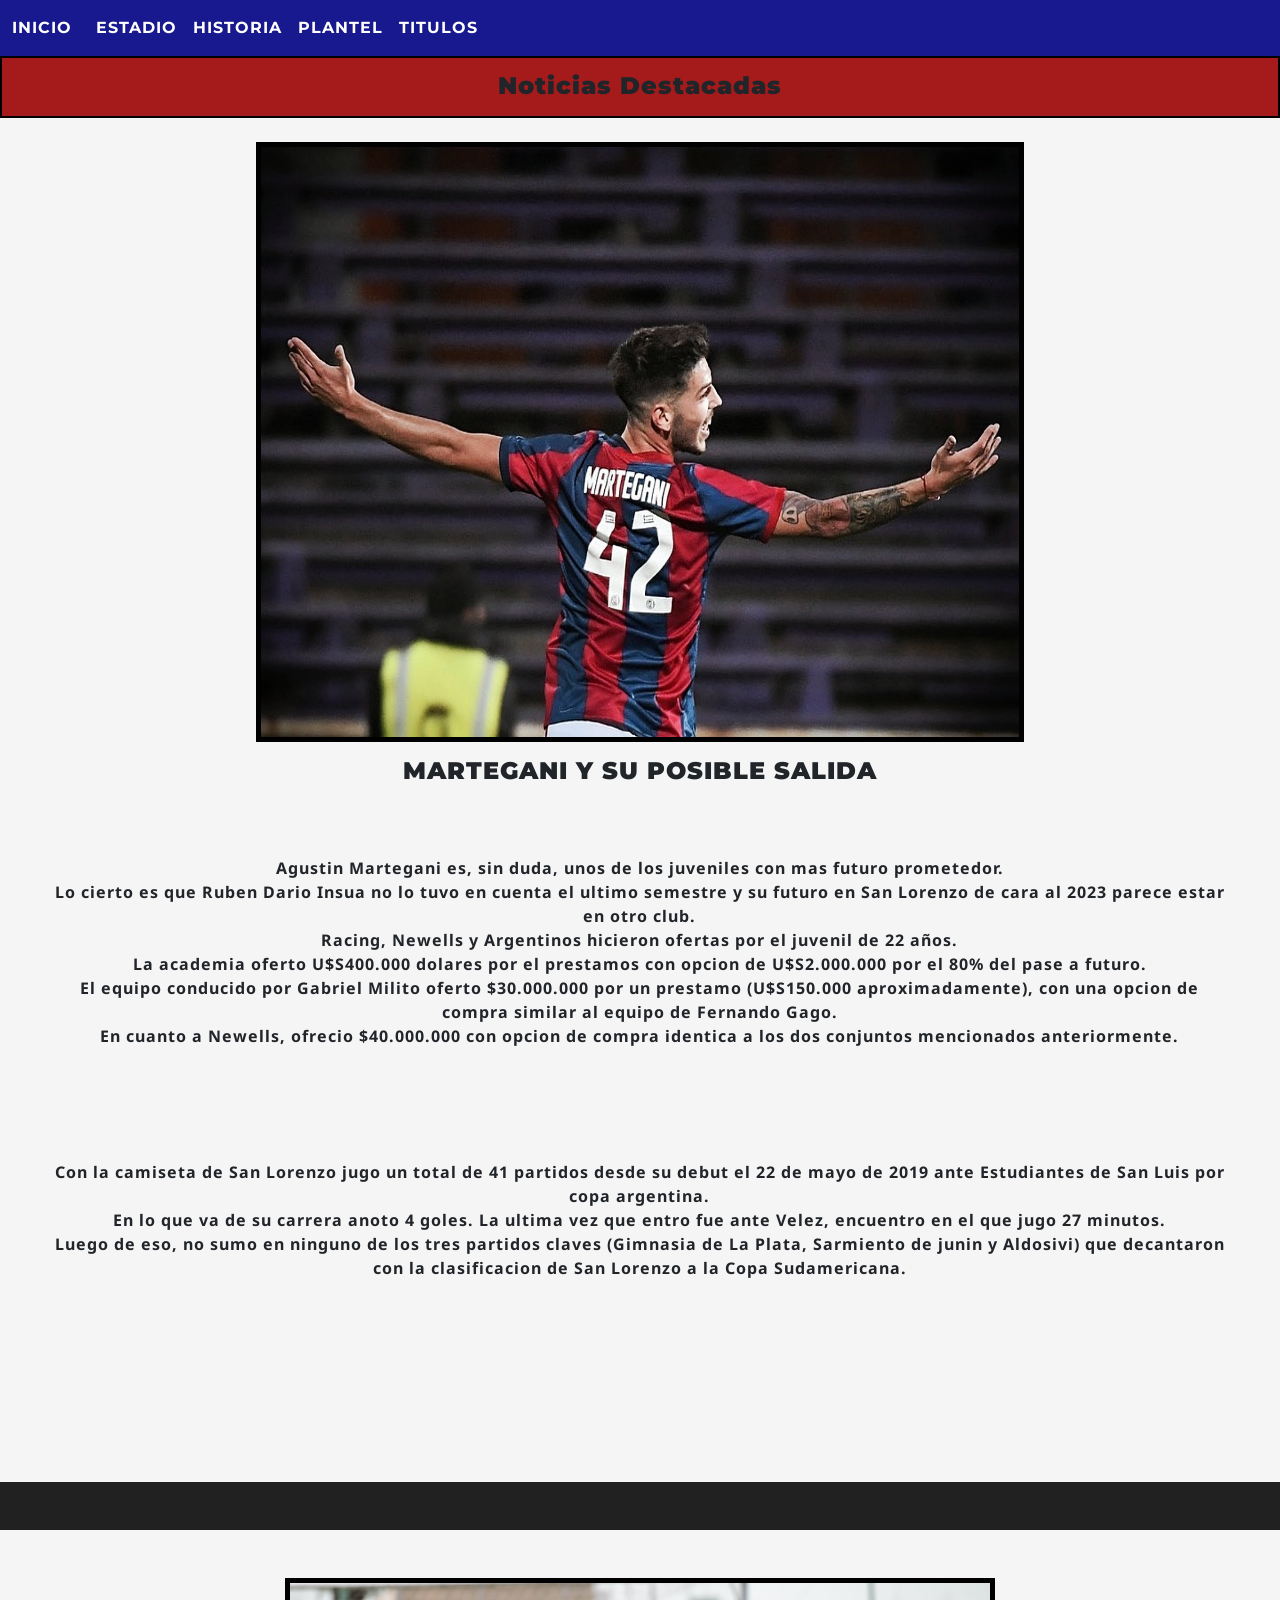
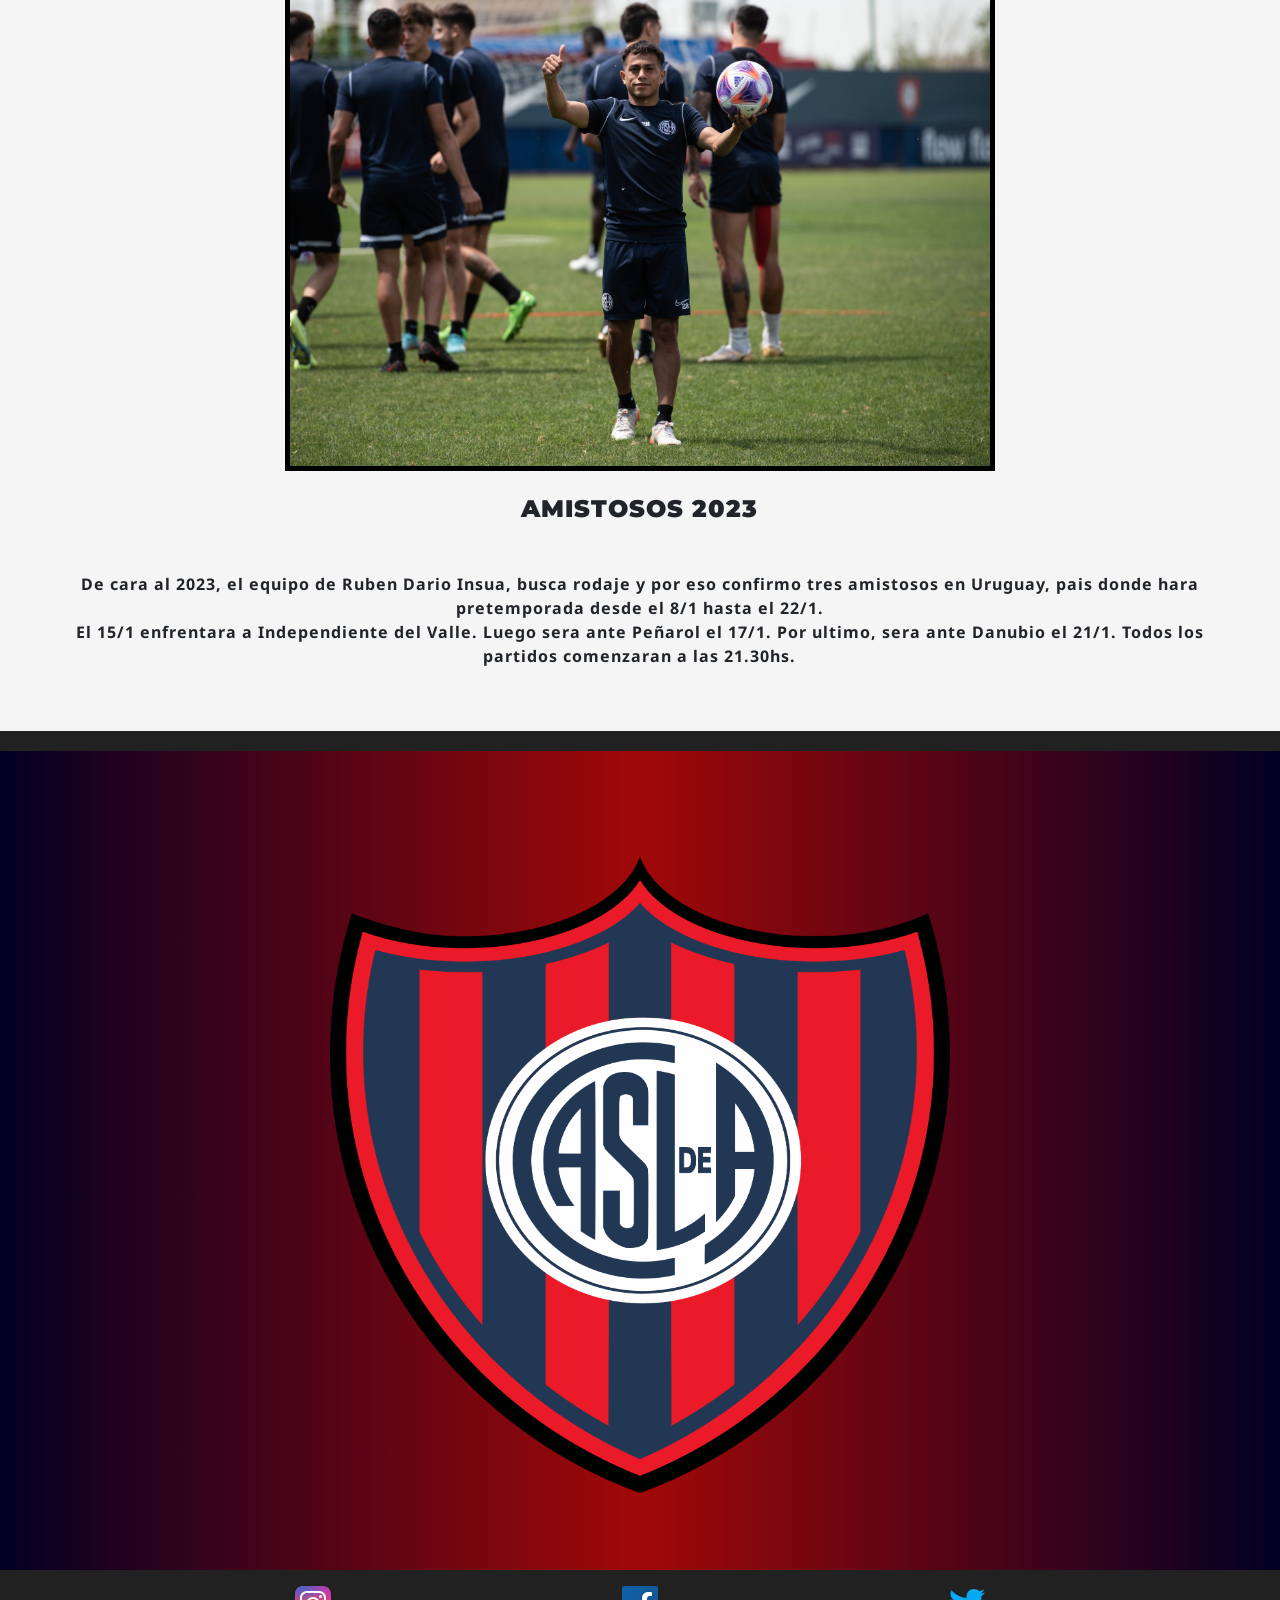
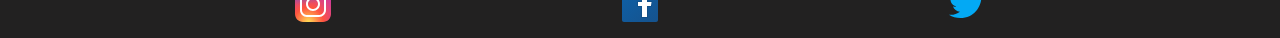
<file: index.html>
<!DOCTYPE html>
<html lang="en">
<head>
    <meta charset="UTF-8">
    <meta http-equiv="X-UA-Compatible" content="IE=edge">
    <meta name="viewport" content="width=device-width, initial-scale=1.0">
    <meta name="keywords" content="san lorenzo, futbol, martegani, barrios, lpf, pretemporada">
    <meta name="description" content="Noticias sobre San lorenzo, que pasara con Martegani y su posible salida, el equipo vuelve a la pretemporada">
    <link href="https://cdn.jsdelivr.net/npm/bootstrap@5.0.2/dist/css/bootstrap.min.css" rel="stylesheet" integrity="sha384-EVSTQN3/azprG1Anm3QDgpJLIm9Nao0Yz1ztcQTwFspd3yD65VohhpuuCOmLASjC" crossorigin="anonymous">
    <link rel="stylesheet" href="./css/estilos.css">
    <link rel="shortcut icon" href="./img/pelota.ico" type="image/x-icon">
    <title>Inicio</title>
</head>
<body>
    <div class="grilla-general">
    <header>
        <nav class="navbar navbar-expand-lg navbar-dark color-nav">
            <div class="container-fluid">
                <a class="navbar-brand text-white" href="index.html">INICIO</a>
                <button class="navbar-toggler" type="button" data-bs-toggle="collapse" data-bs-target="#navbarNav"
                    aria-controls="navbarNav" aria-expanded="false" aria-label="Toggle navigation">
                    <span class="navbar-toggler-icon"></span>
                </button>
                <div class="collapse navbar-collapse" id="navbarNav">
                    <ul class="navbar-nav">
                        <li class="nav-item">
                            <a class="nav-link text-white" aria-current="page" href="./section/estadio.html">ESTADIO</a>
                        </li>
                        <li class="nav-item">
                            <a class="nav-link text-white" href="./section/historia.html">HISTORIA</a>
                        </li>
                        <li class="nav-item">
                            <a class="nav-link text-white" href="./section/plantel.html">PLANTEL</a>
                        </li>
                        <li class="nav-item">
                            <a class="nav-link text-white" href="./section/titulos.html" tabindex="-1" aria-disabled="true">TITULOS</a>
                        </li>
                    </ul>
                </div>
            </div>
        </nav>
    </header>

        <main class="noticias">
            <h1>Noticias Destacadas</h1>
            <img src="./img/martegani.jpeg" alt="foto de martegani de espalda">
            <h2>Martegani y su posible salida</h2>
            <p>Agustin Martegani es, sin duda, unos de los juveniles con mas futuro prometedor. <br> Lo cierto es que Ruben Dario Insua no lo tuvo en cuenta el ultimo semestre y su futuro en San Lorenzo de cara al 2023 parece estar en otro club. <br> Racing, Newells y Argentinos hicieron ofertas por el juvenil de 22 años. <br> La academia oferto U$S400.000 dolares por el prestamos con opcion de U$S2.000.000 por el 80% del pase a futuro. <br> El equipo conducido por Gabriel Milito oferto $30.000.000 por un prestamo (U$S150.000 aproximadamente), con una opcion de compra similar al equipo de Fernando Gago. <br> En cuanto a Newells, ofrecio $40.000.000 con opcion de compra identica a los dos conjuntos mencionados anteriormente.</p>
            <p>Con la camiseta de San Lorenzo jugo un total de 41 partidos desde su debut el 22 de mayo de 2019 ante Estudiantes de San Luis por copa argentina. <br> En lo que va de su carrera anoto 4 goles. La ultima vez que entro fue ante Velez, encuentro en el que jugo 27 minutos. <br> Luego de eso, no sumo en ninguno de los tres partidos claves (Gimnasia de La Plata, Sarmiento de junin y Aldosivi) que decantaron con la clasificacion de San Lorenzo a la Copa Sudamericana.</p>
        </main>

        <section class="amistosos">
            <img src="./img/entrenamiento.jpg" alt="jugador de san lorenzo con la pelota en la mano">
            <h3>Amistosos 2023</h3>
            <p>
                De cara al 2023, el equipo de Ruben Dario Insua, busca rodaje y por eso confirmo tres amistosos en Uruguay, pais donde hara pretemporada desde el 8/1 hasta el 22/1. <br>
                El 15/1 enfrentara a Independiente del Valle. Luego sera ante Peñarol el 17/1. Por ultimo, sera ante Danubio el 21/1. Todos los partidos comenzaran a las 21.30hs.
            </p>
        </section>

        <div class="escudo">
            <img src="./img/escudo.png" alt="escudo de san lorenzo">
        </div>

        <footer class="redes">
            <a href="https://www.instagram.com/" target="_blank"><img src="./img/instagram-logo.svg" alt="icono de instagram camara fotografica"></a>          
            <a href="https://www.facebook.com/" target="_blank"><img src="./img/facebook-logo.svg" alt="icono de facebook una f fondo color azul"></a>
            <a href="https://twitter.com/home?lang=es" target="_blank"><img src="./img/twitter-logo.svg" alt="icono de twitter"></a>
        </footer>
    </div>

<script src="https://cdn.jsdelivr.net/npm/bootstrap@5.0.2/dist/js/bootstrap.bundle.min.js" integrity="sha384-MrcW6ZMFYlzcLA8Nl+NtUVF0sA7MsXsP1UyJoMp4YLEuNSfAP+JcXn/tWtIaxVXM" crossorigin="anonymous"></script>

</body>
</html>
</file>
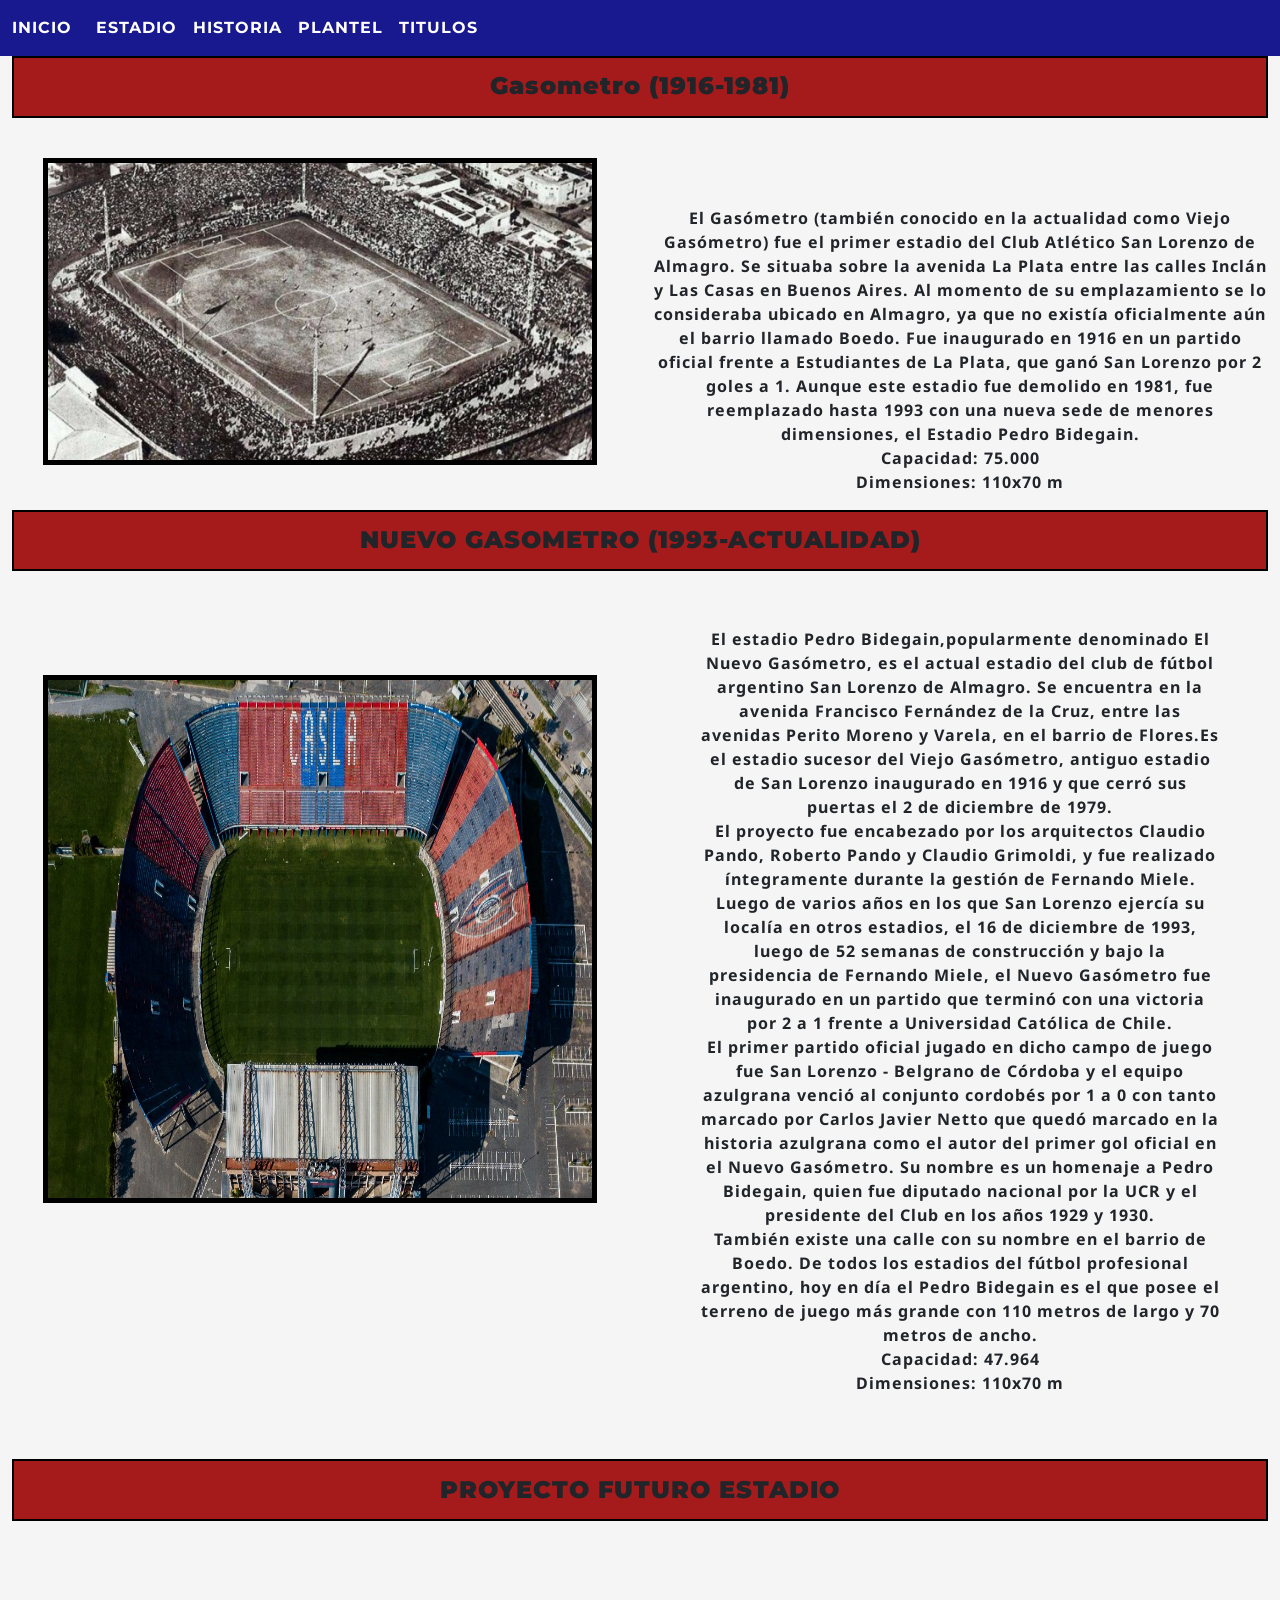
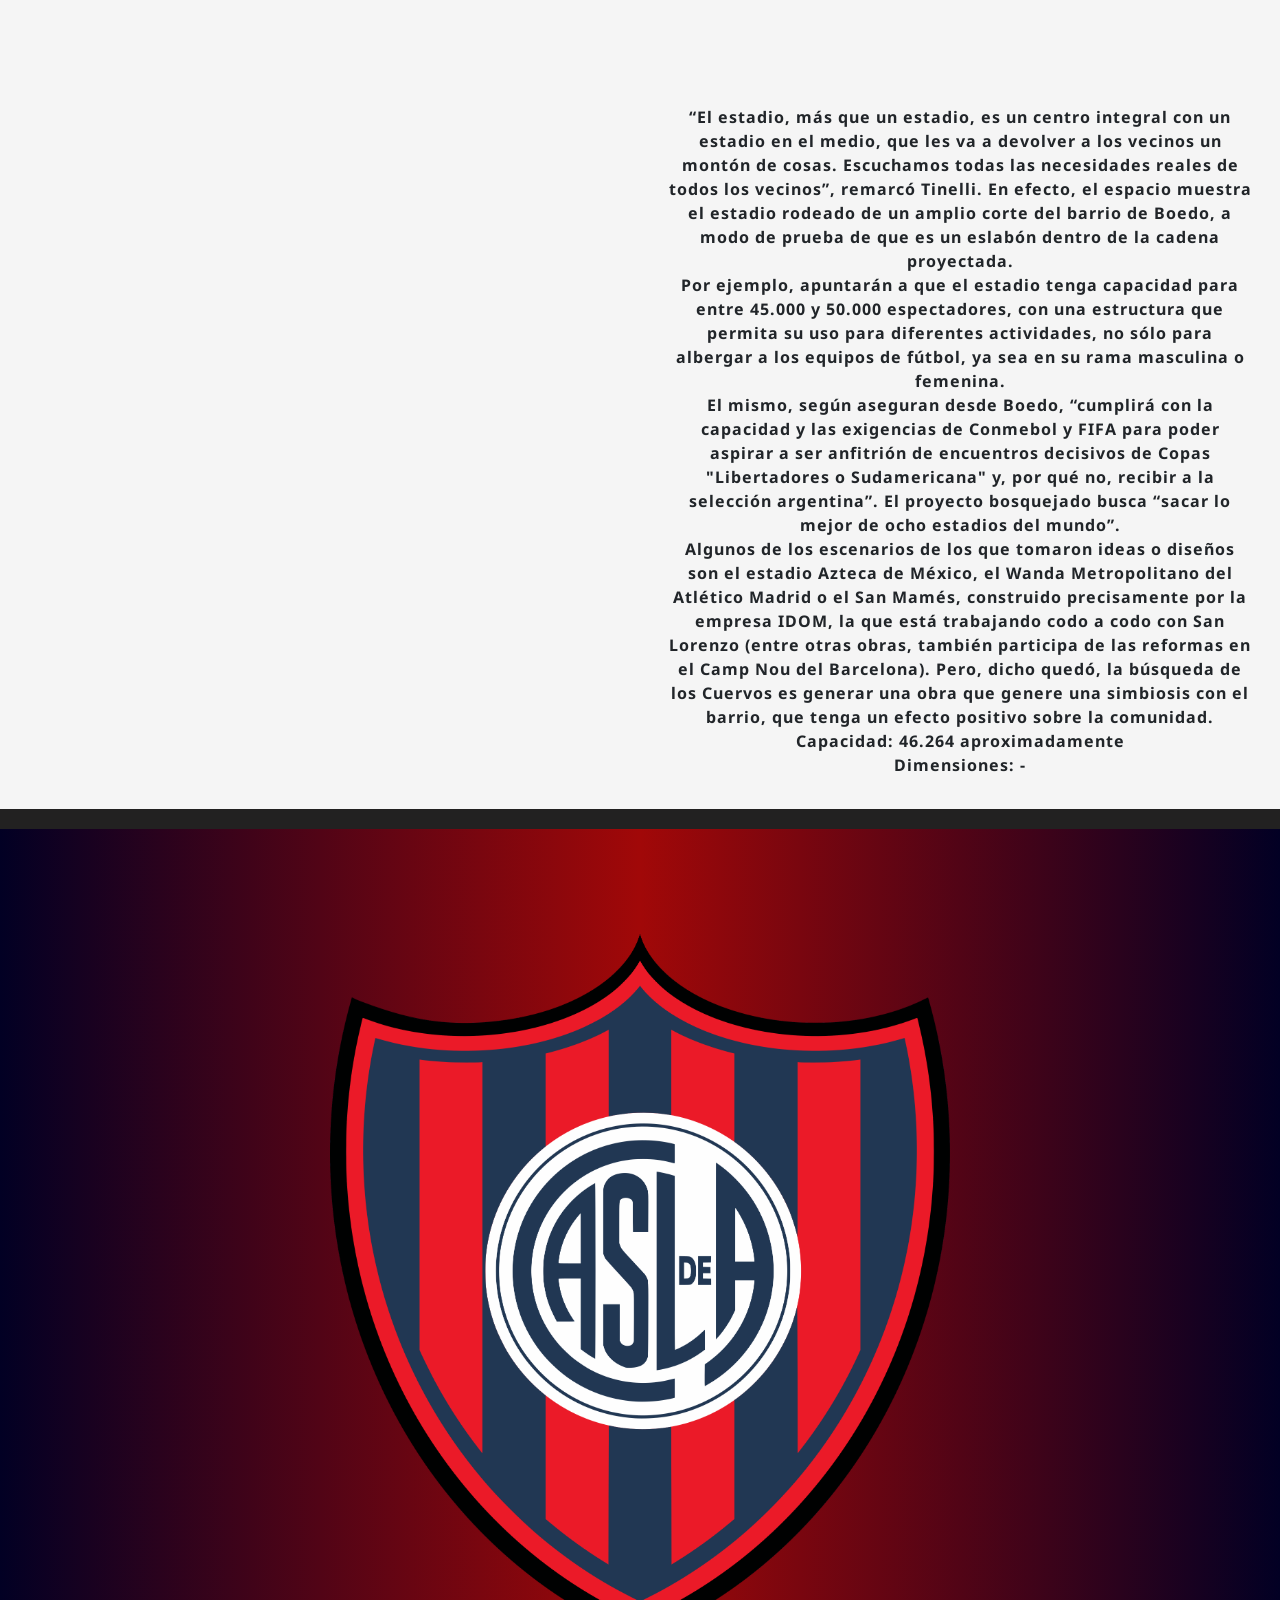
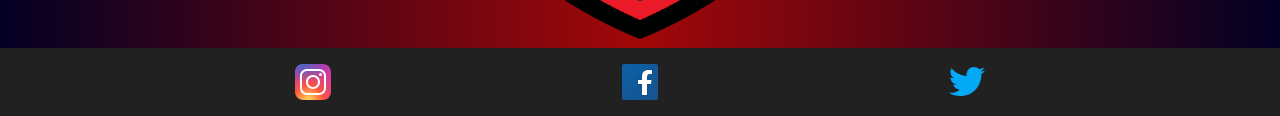
<file: section/estadio.html>
<!DOCTYPE html>
<html lang="en">
<head>
    <meta charset="UTF-8">
    <meta http-equiv="X-UA-Compatible" content="IE=edge">
    <meta name="viewport" content="width=device-width, initial-scale=1.0">
    <meta name="keywords" content="nuevo gasometro, gasometro, proyecto, san lorenzo, futbol, lpf">
    <meta name="description" content="Los 3 estadios de San lorenzo, empezando por el Gasometro, Nuevo Gasometro (actual) y el proyecto para el futuro estadio">
    <link href="https://cdn.jsdelivr.net/npm/bootstrap@5.0.2/dist/css/bootstrap.min.css" rel="stylesheet" integrity="sha384-EVSTQN3/azprG1Anm3QDgpJLIm9Nao0Yz1ztcQTwFspd3yD65VohhpuuCOmLASjC" crossorigin="anonymous">
    <link href="https://unpkg.com/aos@2.3.1/dist/aos.css" rel="stylesheet">
    <link rel="stylesheet" href="../css/estilos.css">
    <link rel="shortcut icon" href="../img/pelota.ico" type="image/x-icon">
    <title>Estadio</title>
</head>
<body>
        <header>
            <nav class="navbar navbar-expand-lg navbar-dark color-nav">
                <div class="container-fluid">
                    <a class="navbar-brand text-white" href="../index.html">INICIO</a>
                    <button class="navbar-toggler" type="button" data-bs-toggle="collapse" data-bs-target="#navbarNav"
                        aria-controls="navbarNav" aria-expanded="false" aria-label="Toggle navigation">
                        <span class="navbar-toggler-icon"></span>
                    </button>
                    <div class="collapse navbar-collapse" id="navbarNav">
                        <ul class="navbar-nav">
                            <li class="nav-item">
                                <a class="nav-link text-white" aria-current="page" href="estadio.html">ESTADIO</a>
                            </li>
                            <li class="nav-item">
                                <a class="nav-link text-white" href="historia.html">HISTORIA</a>
                            </li>
                            <li class="nav-item">
                                <a class="nav-link text-white" href="plantel.html">PLANTEL</a>
                            </li>
                            <li class="nav-item">
                                <a class="nav-link text-white" href="titulos.html" tabindex="-1" aria-disabled="true">TITULOS</a>
                            </li>
                        </ul>
                    </div>
                </div>
            </nav>
        </header>

        <main class="container-fluid viejo-gasometro">
            <h1>Gasometro (1916-1981)</h1>
                <div class="row">
                    <div class="col-12 col-lg-7 col-xl-6">
                        <img data-aos="fade-down"
                        data-aos-easing="linear"
                        data-aos-duration="1500" class="foto-gasometro" src="../img/viejo-gasometro.jpg" alt="antiguo estadio de san lorenzo llamado gasometro">
                    </div>
                    <div class="col-12 col-lg-5 col-xl-6">
                        <p>El Gasómetro (también conocido en la actualidad como Viejo Gasómetro) fue el primer estadio del Club Atlético San Lorenzo de Almagro. Se situaba sobre la avenida La Plata entre las calles Inclán y Las Casas en Buenos Aires. Al momento de su emplazamiento se lo consideraba ubicado en Almagro, ya que no existía oficialmente aún el barrio llamado Boedo. Fue inaugurado en 1916 en un partido oficial frente a Estudiantes de La Plata, que ganó San Lorenzo por 2 goles a 1. Aunque este estadio fue demolido en 1981, fue reemplazado hasta 1993 con una nueva sede de menores dimensiones, el Estadio Pedro Bidegain.<br>Capacidad: 75.000 <br> Dimensiones: 110x70 m</p>
                    </div>
                </div>
        </main>

        <section class="container-fluid nuevo-gasometro">
            <h2>Nuevo Gasometro (1993-actualidad)</h2>
            <div class="row">
                <div class="col-12 col-lg-7 col-xl-6">
                    <img data-aos="fade-up"
                    data-aos-duration="3000" src="../img/nuevo-gasometro.png" alt="estadio actual de san lorenzo llamado nuevo gasometro">
                </div>
                <div class="col-12 col-lg-5 col-xl-6">
                    <p>El estadio Pedro Bidegain,​popularmente denominado El Nuevo Gasómetro, es el actual estadio del club de fútbol argentino San Lorenzo de Almagro. Se encuentra en la avenida Francisco Fernández de la Cruz, entre las avenidas Perito Moreno y Varela, en el barrio de Flores.Es el estadio sucesor del Viejo Gasómetro, antiguo estadio de San Lorenzo inaugurado en 1916 y que cerró sus puertas el 2 de diciembre de 1979. <br> El proyecto fue encabezado por los arquitectos Claudio Pando, Roberto Pando y Claudio Grimoldi, y fue realizado íntegramente durante la gestión de Fernando Miele. Luego de varios años en los que San Lorenzo ejercía su localía en otros estadios, el 16 de diciembre de 1993, luego de 52 semanas de construcción y bajo la presidencia de Fernando Miele, el Nuevo Gasómetro fue inaugurado en un partido que terminó con una victoria por 2 a 1 frente a Universidad Católica de Chile. <br> El primer partido oficial jugado en dicho campo de juego fue San Lorenzo - Belgrano de Córdoba y el equipo azulgrana venció al conjunto cordobés por 1 a 0 con tanto marcado por Carlos Javier Netto que quedó marcado en la historia azulgrana como el autor del primer gol oficial en el Nuevo Gasómetro. Su nombre es un homenaje a Pedro Bidegain, quien fue diputado nacional por la UCR y el presidente del Club en los años 1929 y 1930. <br> También existe una calle con su nombre en el barrio de Boedo. De todos los estadios del fútbol profesional argentino, hoy en día el Pedro Bidegain es el que posee el terreno de juego más grande con 110 metros de largo y 70 metros de ancho.​<br>Capacidad: 47.964 <br> Dimensiones: 110x70 m</p>
                </div>
            </div>
        </section>

        <section class=" container-fluid proyecto">
            <h3>Proyecto futuro estadio</h3>
            <div class="row">
                <div class="col-12 col-lg-7 col-xl-6">
                    <img data-aos="fade-right"
                    data-aos-offset="300"
                    data-aos-easing="ease-in-sine" src="../img/nuevo-estadio.jpg" alt="proyecto de nuevo estadio de san lorenzo">
                </div>
                <div class="col-12 col-lg-5 col-xl-6">
                    <p>“El estadio, más que un estadio, es un centro integral con un estadio en el medio, que les va a devolver a los vecinos un montón de cosas. Escuchamos todas las necesidades reales de todos los vecinos”, remarcó Tinelli. En efecto, el espacio muestra el estadio rodeado de un amplio corte del barrio de Boedo, a modo de prueba de que es un eslabón dentro de la cadena proyectada. <br> Por ejemplo, apuntarán a que el estadio tenga capacidad para entre 45.000 y 50.000 espectadores, con una estructura que permita su uso para diferentes actividades, no sólo para albergar a los equipos de fútbol, ya sea en su rama masculina o femenina. <br> El mismo, según aseguran desde Boedo, “cumplirá con la capacidad y las exigencias de Conmebol y FIFA para poder aspirar a ser anfitrión de encuentros decisivos de Copas "Libertadores o Sudamericana" y, por qué no, recibir a la selección argentina”. El proyecto bosquejado busca “sacar lo mejor de ocho estadios del mundo”. <br> Algunos de los escenarios de los que tomaron ideas o diseños son el estadio Azteca de México, el Wanda Metropolitano del Atlético Madrid o el San Mamés, construido precisamente por la empresa IDOM, la que está trabajando codo a codo con San Lorenzo (entre otras obras, también participa de las reformas en el Camp Nou del Barcelona). Pero, dicho quedó, la búsqueda de los Cuervos es generar una obra que genere una simbiosis con el barrio, que tenga un efecto positivo sobre la comunidad.<br> Capacidad: 46.264 aproximadamente <br> Dimensiones: -</p>
                </div>
            </div>
        </section>

        <div class="escudo">
            <img src="../img/escudo.png" alt="escudo de san lorenzo">
        </div>

        <footer class="redes">
            <a href="https://www.instagram.com/" target="_blank"><img src="../img/instagram-logo.svg" alt="icono de instagram camara fotografica"></a>          
            <a href="https://www.facebook.com/" target="_blank"><img src="../img/facebook-logo.svg" alt="icono de facebook una f fondo color azul"></a>
            <a href="https://twitter.com/home?lang=es" target="_blank"><img src="../img/twitter-logo.svg" alt="icono de twitter"></a>
        </footer>

<script src="https://cdn.jsdelivr.net/npm/bootstrap@5.0.2/dist/js/bootstrap.bundle.min.js" integrity="sha384-MrcW6ZMFYlzcLA8Nl+NtUVF0sA7MsXsP1UyJoMp4YLEuNSfAP+JcXn/tWtIaxVXM" crossorigin="anonymous"></script>

<script src="https://unpkg.com/aos@2.3.1/dist/aos.js"></script>
<script>
    AOS.init();
  </script>

</body>
</html>
</file>
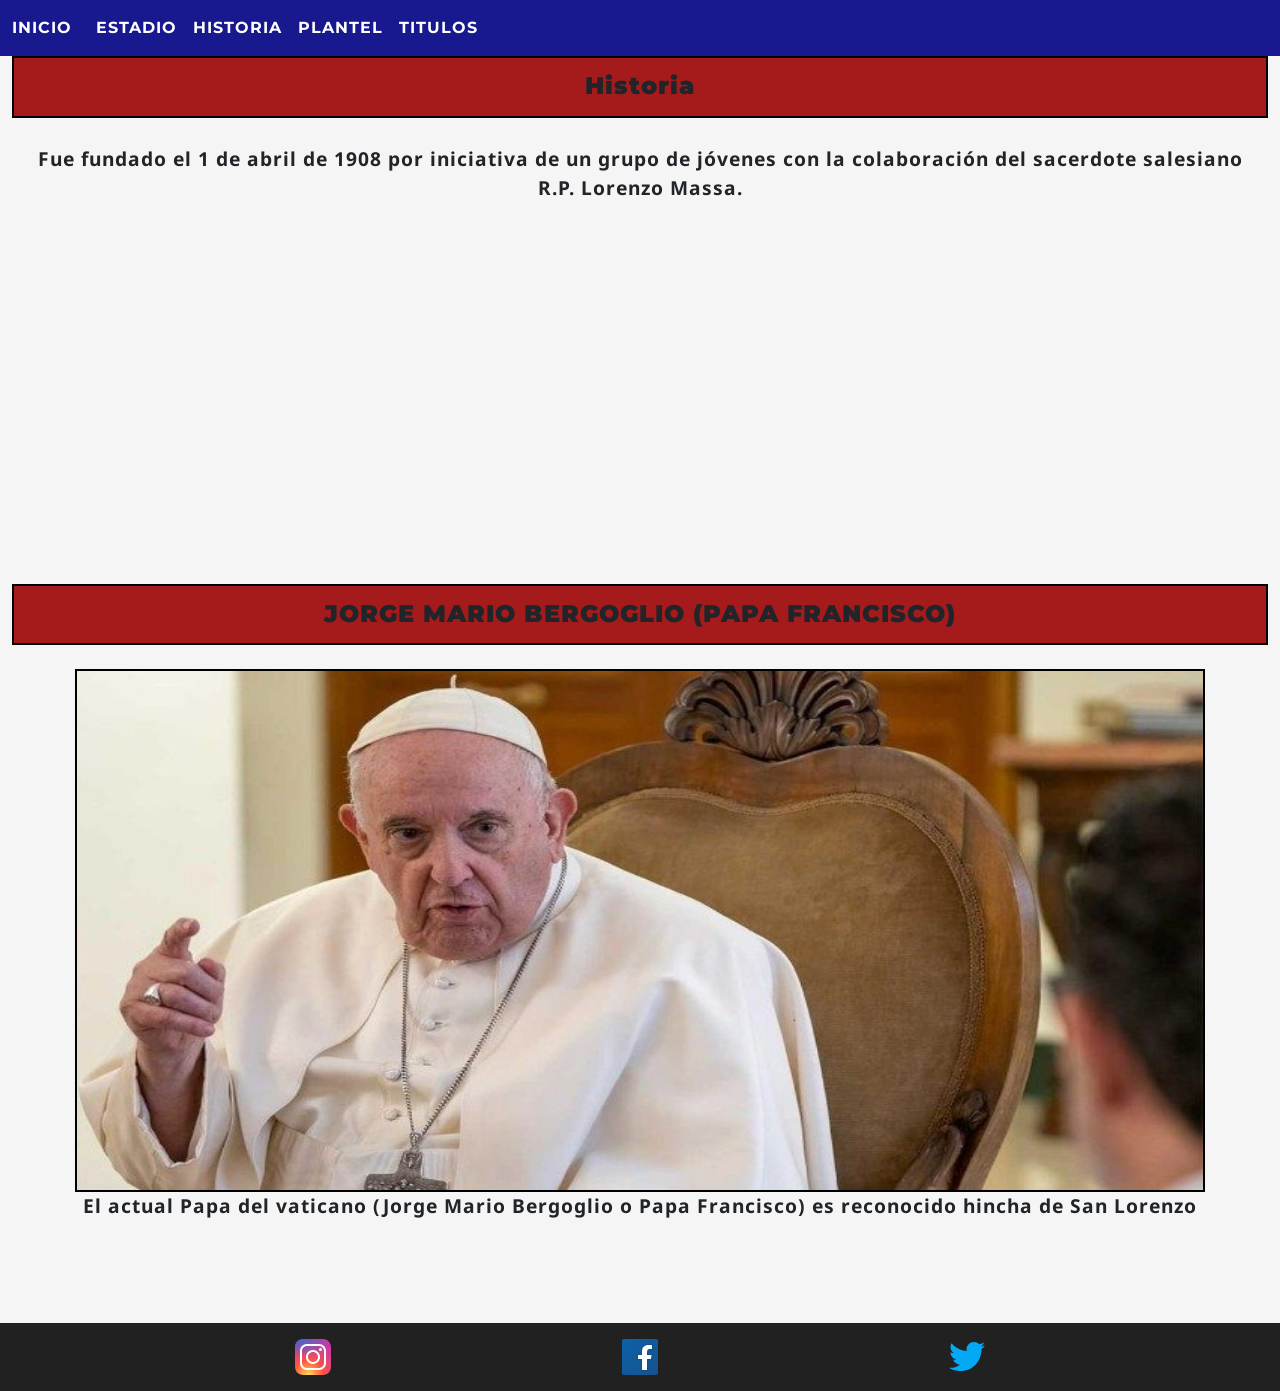
<file: section/historia.html>
<!DOCTYPE html>
<html lang="en">
<head>
    <meta charset="UTF-8">
    <meta http-equiv="X-UA-Compatible" content="IE=edge">
    <meta name="viewport" content="width=device-width, initial-scale=1.0">
    <meta name="keywords" content="historia, futbol, san lorenzo, lpf, papa francisco, lorenzo massa">
    <link href="https://cdn.jsdelivr.net/npm/bootstrap@5.0.2/dist/css/bootstrap.min.css" rel="stylesheet" integrity="sha384-EVSTQN3/azprG1Anm3QDgpJLIm9Nao0Yz1ztcQTwFspd3yD65VohhpuuCOmLASjC" crossorigin="anonymous">
    <link rel="stylesheet" href="../css/estilos.css">
    <link rel="shortcut icon" href="../img/pelota.ico" type="image/x-icon">
    <title>Historia</title>
</head>
<body>
    
        <header>
            <nav class="navbar navbar-expand-lg navbar-dark color-nav">
                <div class="container-fluid">
                    <a class="navbar-brand text-white" href="../index.html">INICIO</a>
                    <button class="navbar-toggler" type="button" data-bs-toggle="collapse" data-bs-target="#navbarNav"
                        aria-controls="navbarNav" aria-expanded="false" aria-label="Toggle navigation">
                        <span class="navbar-toggler-icon"></span>
                    </button>
                    <div class="collapse navbar-collapse" id="navbarNav">
                        <ul class="navbar-nav">
                            <li class="nav-item">
                                <a class="nav-link text-white" aria-current="page" href="estadio.html">ESTADIO</a>
                            </li>
                            <li class="nav-item">
                                <a class="nav-link text-white" href="historia.html">HISTORIA</a>
                            </li>
                            <li class="nav-item">
                                <a class="nav-link text-white" href="plantel.html">PLANTEL</a>
                            </li>
                            <li class="nav-item">
                                <a class="nav-link text-white" href="titulos.html" tabindex="-1" aria-disabled="true">TITULOS</a>
                            </li>
                        </ul>
                    </div>
            </nav>
        </header>

        <main class="container-fluid fundador">
            <h1>Historia</h1>
                <div class="row">
                    <div col-12 col-lg-12 col-xl-12>
                        <p>Fue fundado el 1 de abril de 1908 por iniciativa de un grupo de jóvenes con la colaboración del sacerdote salesiano R.P. Lorenzo Massa.</p>
                    </div>
                    <div col-12 col-lg-12 col-xl-12>
                        <iframe width="90%" height="315" src="https://www.youtube.com/embed/k4GqGL_9Wcg" title="YouTube video player" frameborder="0" allow="accelerometer; autoplay; clipboard-write; encrypted-media; gyroscope; picture-in-picture; web-share" allowfullscreen></iframe>
                    </div>
            </div>
        </main>

        <section class="container-fluid francisco">
            <h2>Jorge Mario Bergoglio (Papa Francisco)</h2>
                <div class="row">
                    <div col-12 col-lg-12 col-xl-12 >
                        <img src="../img/papa.jpeg" alt="papa francisco">
                    </div>
                    <div col-12 col-lg-12 col-xl-12>
                        <p>El actual Papa del vaticano (Jorge Mario Bergoglio o Papa Francisco) es reconocido hincha de San Lorenzo </p>
                    </div>
                </div>
        </section>

        <footer class="redes">
            <a href="https://www.instagram.com/" target="_blank"><img src="../img/instagram-logo.svg" alt="icono de instagram camara fotografica"></a>          
            <a href="https://www.facebook.com/" target="_blank"><img src="../img/facebook-logo.svg" alt="icono de facebook una f fondo color azul"></a>
            <a href="https://twitter.com/home?lang=es" target="_blank"><img src="../img/twitter-logo.svg" alt="icono de twitter"></a>
        </footer>
    </div>

<script src="https://cdn.jsdelivr.net/npm/bootstrap@5.0.2/dist/js/bootstrap.bundle.min.js" integrity="sha384-MrcW6ZMFYlzcLA8Nl+NtUVF0sA7MsXsP1UyJoMp4YLEuNSfAP+JcXn/tWtIaxVXM" crossorigin="anonymous"></script>

</body>
</html>
</file>
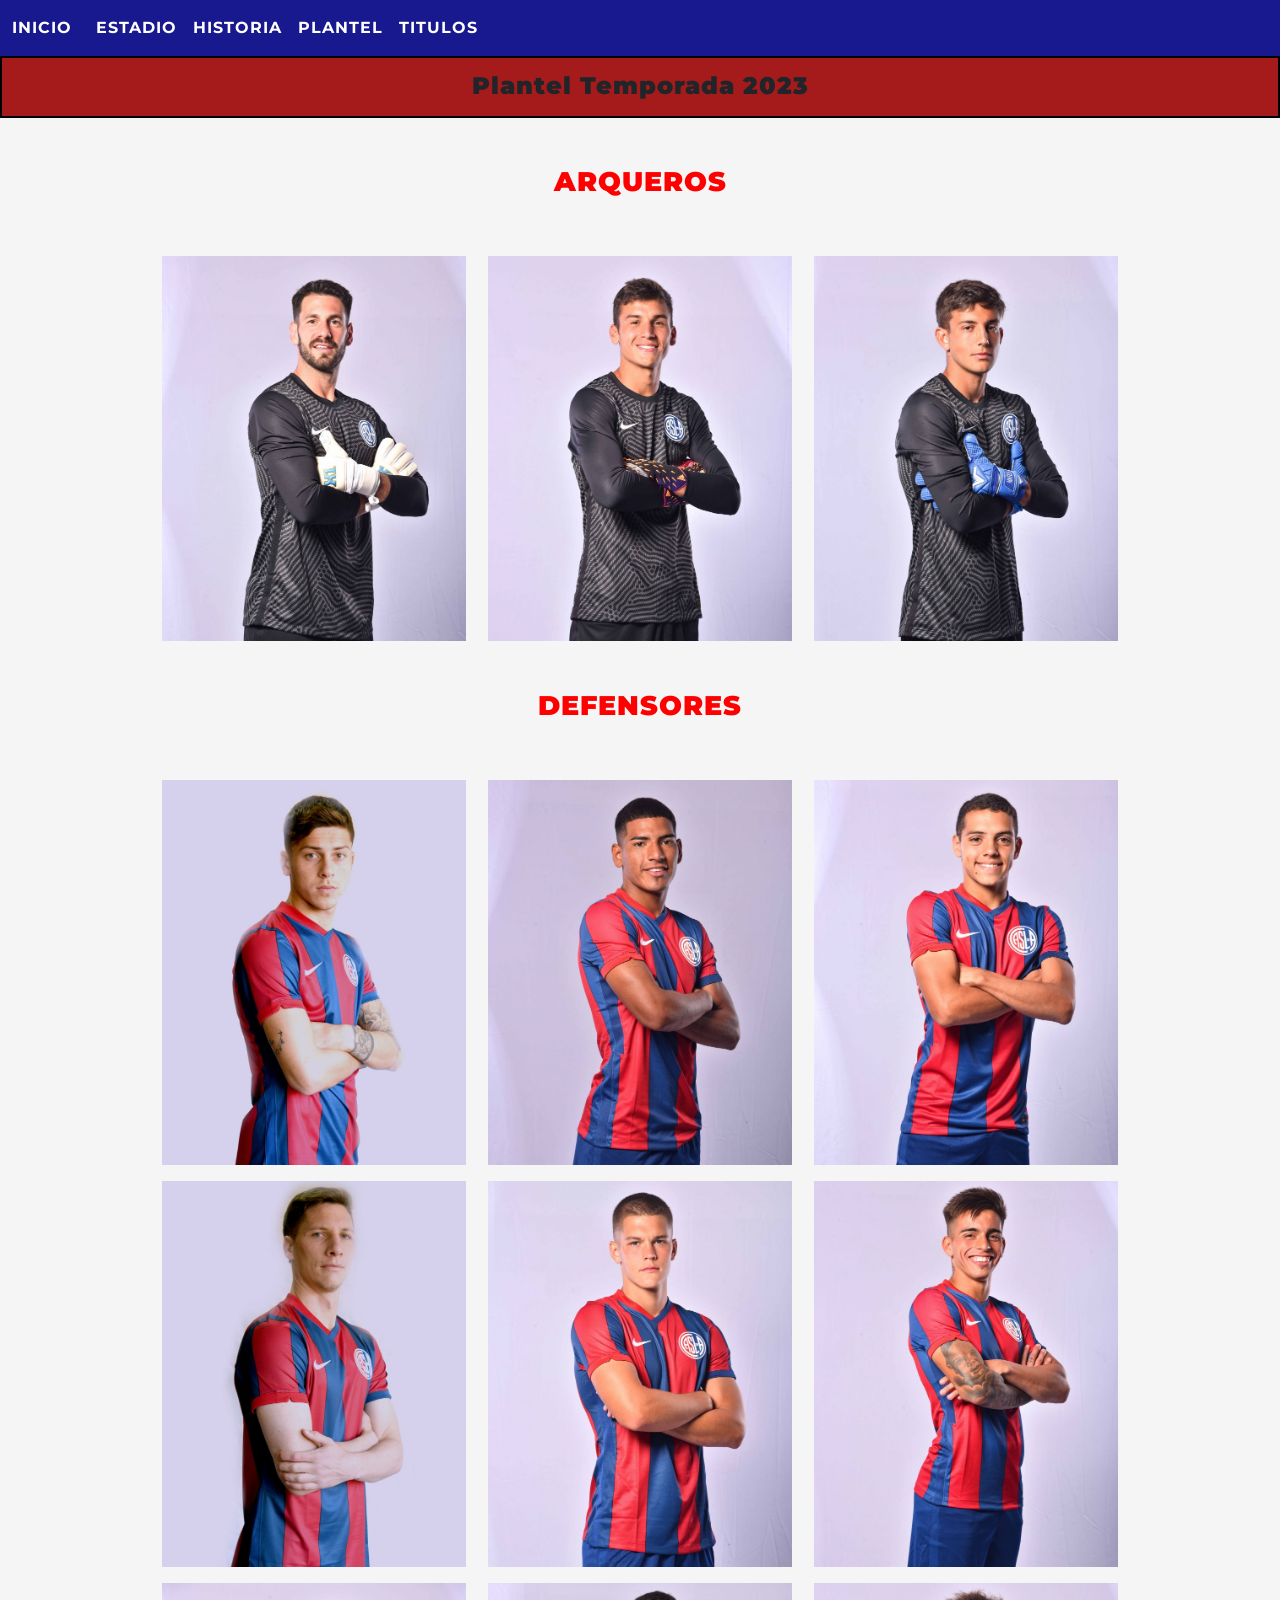
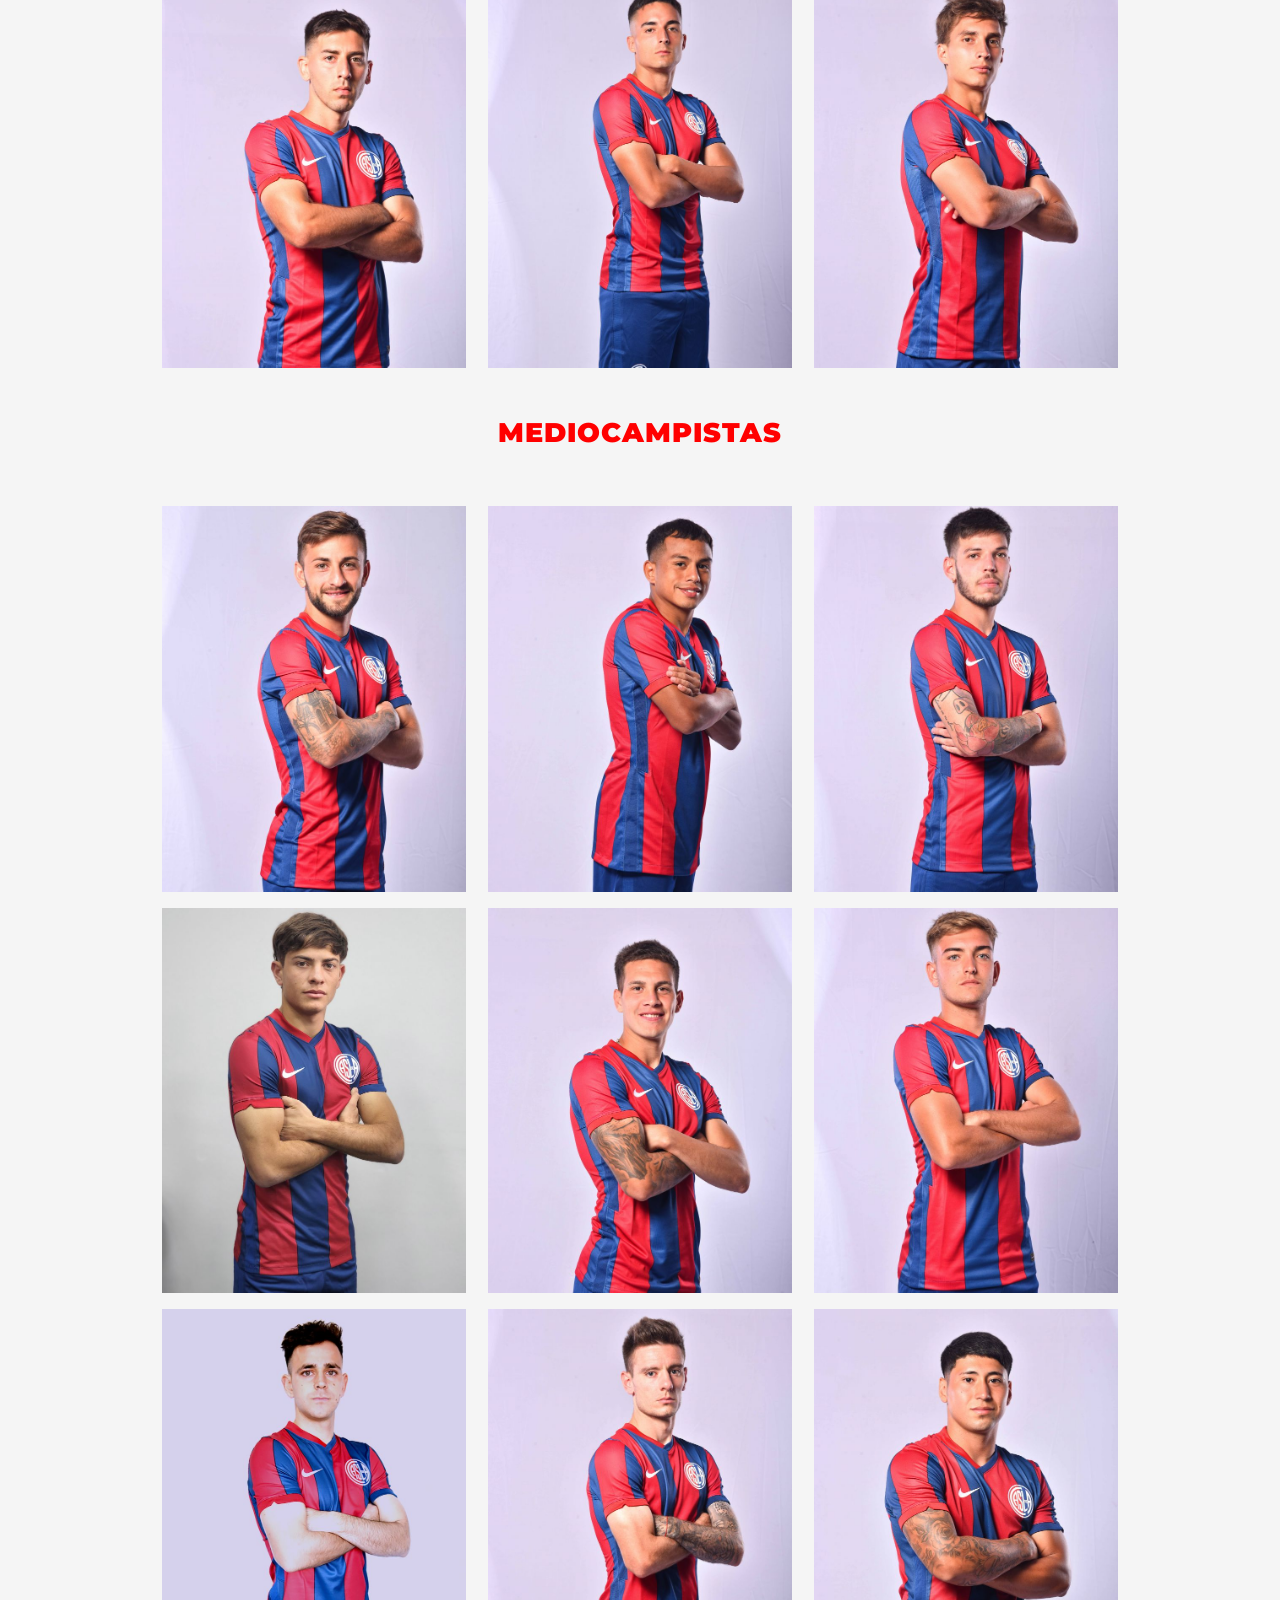
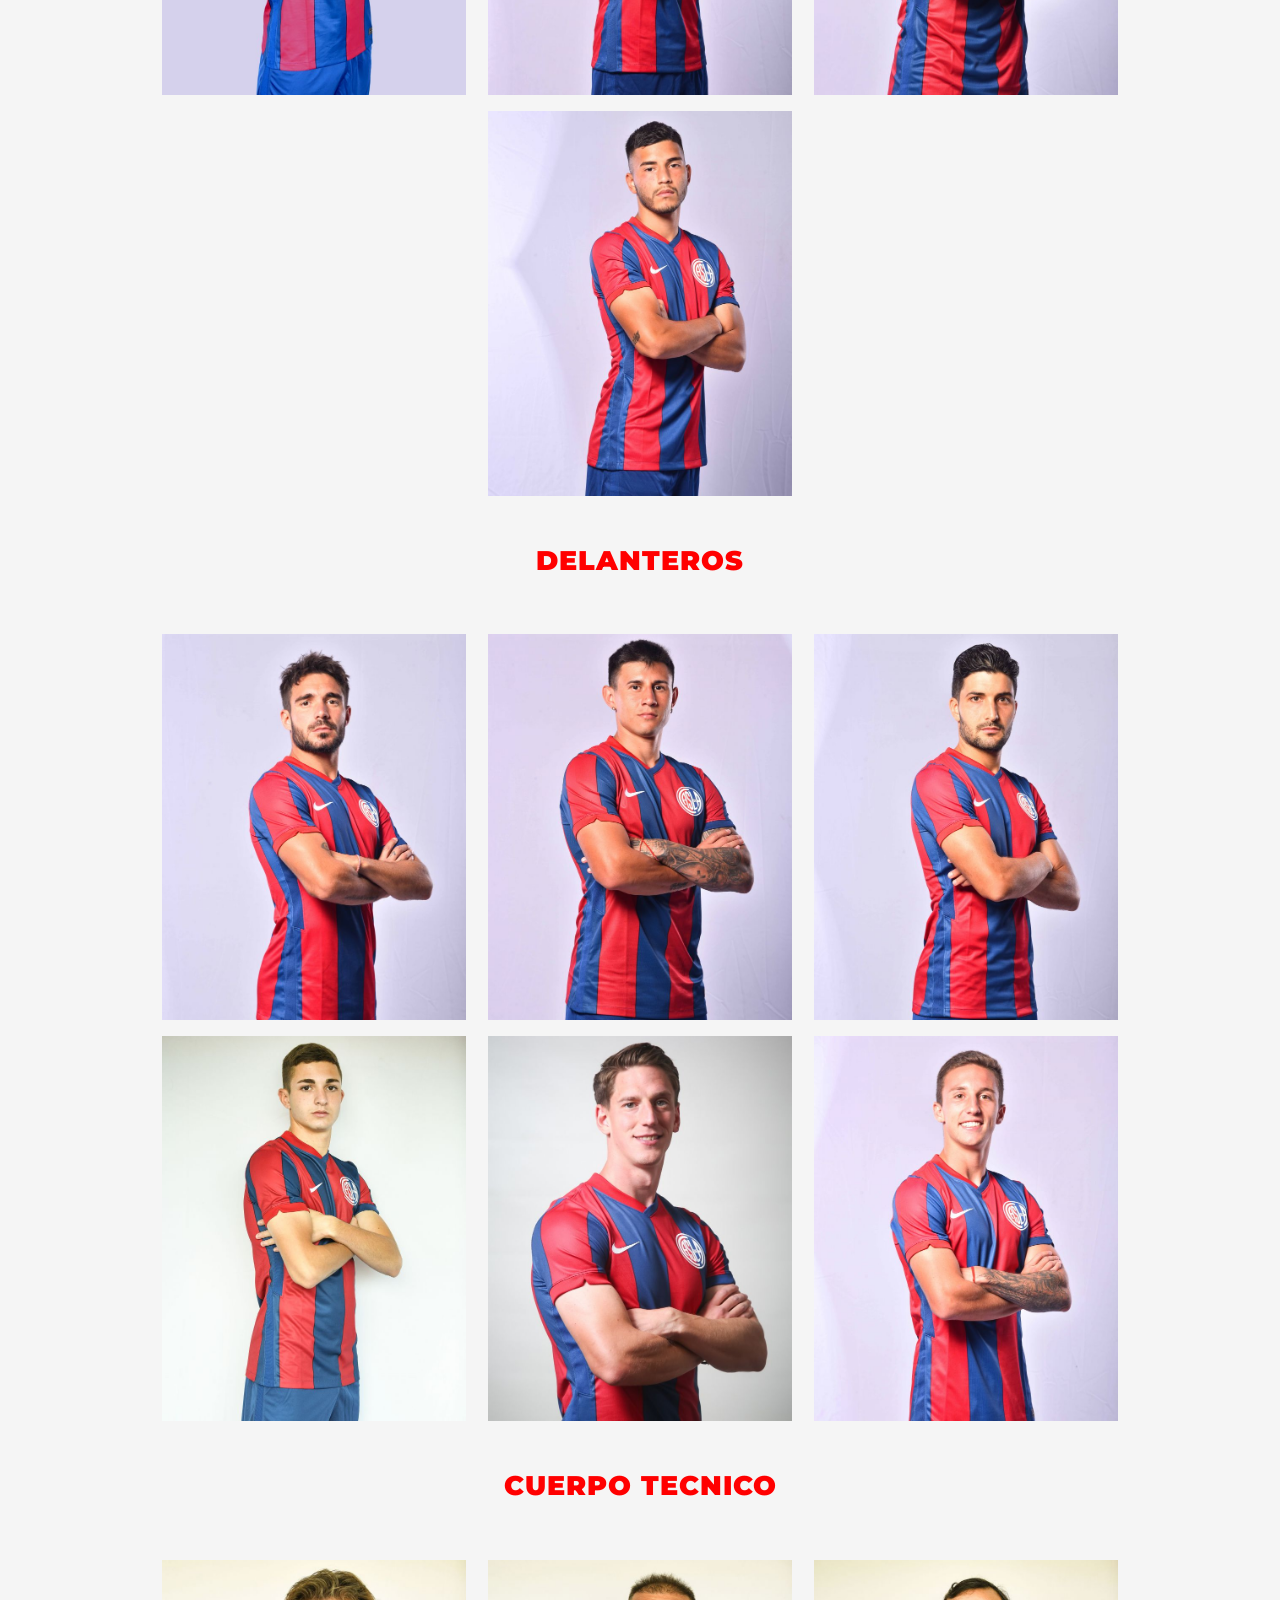
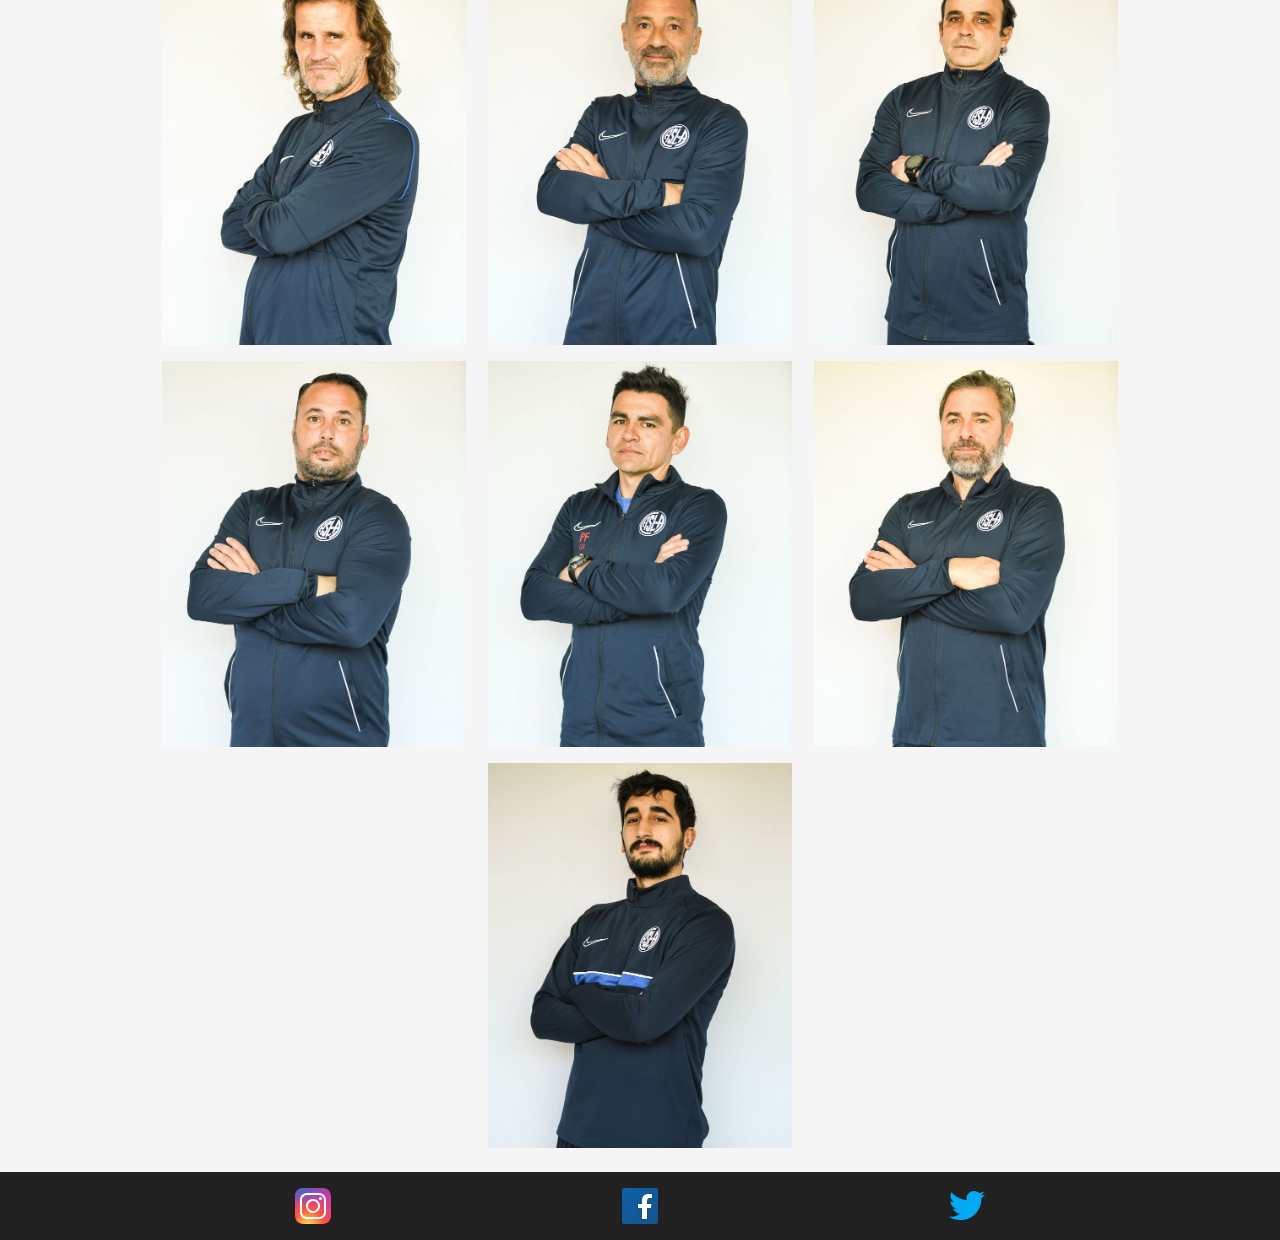
<file: section/plantel.html>
<!DOCTYPE html>
<html lang="en">
<head>
    <meta charset="UTF-8">
    <meta http-equiv="X-UA-Compatible" content="IE=edge">
    <meta name="viewport" content="width=device-width, initial-scale=1.0">
    <meta name="keywords" content="plantel, san lorenzo, cuerpo tecnico, jugadores, lpf, futbol">
    <meta name="description" content="Plantel completo de san lorenzo para encarar las cuatro competencias en el 2023">
    <link href="https://cdn.jsdelivr.net/npm/bootstrap@5.0.2/dist/css/bootstrap.min.css" rel="stylesheet" integrity="sha384-EVSTQN3/azprG1Anm3QDgpJLIm9Nao0Yz1ztcQTwFspd3yD65VohhpuuCOmLASjC" crossorigin="anonymous">
    <link rel="stylesheet" href="../css/estilos.css">
    <link rel="shortcut icon" href="../img/pelota.ico" type="image/x-icon">
    <title>Plantel</title>
</head>
<body>
        <header>
            <nav class="navbar navbar-expand-lg navbar-dark color-nav">
                <div class="container-fluid">
                    <a class="navbar-brand text-white" href="../index.html">INICIO</a>
                    <button class="navbar-toggler" type="button" data-bs-toggle="collapse" data-bs-target="#navbarNav"
                        aria-controls="navbarNav" aria-expanded="false" aria-label="Toggle navigation">
                        <span class="navbar-toggler-icon"></span>
                    </button>
                    <div class="collapse navbar-collapse" id="navbarNav">
                        <ul class="navbar-nav">
                            <li class="nav-item">
                                <a class="nav-link text-white" aria-current="page" href="estadio.html">ESTADIO</a>
                            </li>
                            <li class="nav-item">
                                <a class="nav-link text-white" href="historia.html">HISTORIA</a>
                            </li>
                            <li class="nav-item">
                                <a class="nav-link text-white" href="plantel.html">PLANTEL</a>
                            </li>
                            <li class="nav-item">
                                <a class="nav-link text-white" href="titulos.html" tabindex="-1" aria-disabled="true">TITULOS</a>
                            </li>
                        </ul>
                    </div>
                </div>
            </nav>
        </header>

        <main class="plantel-profesional">
            <h1>Plantel Temporada 2023</h1>
        </main>

        <section class="fotos-plantel">
            <h2>Arqueros</h2>
                <div class="arqueros">
                    <img src="../img/augusto-batalla.jpg" alt="arquero de san lorenzo">
                    <img src="../img/lautaro-lopez-kaleniuk.jpg" alt="arquero suplente de san lorenzo">
                    <img src="../img/mateo-clemente.jpg" alt="tercer arquero de san lorenzo">
                </div>
            <h3>Defensores</h3>
                <div class="defensores">
                        <img src="../img/diego-calcaterra.jpg" alt="defensor de san lorenzo numero 15">
                        <img src="../img/ezequiel-herrera.jpg" alt="defensor de san lorenzo numero 57">
                        <img src="../img/tomas-silva.jpg" alt="defensor de san lorenzo numero 46">
                        <img src="../img/gaston-campi.jpg" alt="jugador de san lorenzo numero 22">
                        <img src="../img/jeremias-james.jpg" alt="jugador de san lorenzo numero 24">
                        <img src="../img/francisco-flores.jpg" alt="jugador de san lorenzo numero 32">
                        <img src="../img/gaston-hernandez.jpg" alt="jugador de san lorenzo numero 23">
                        <img src="../img/gonzalo-lujan.jpg" alt="jugador de san lorenzo numero 35">
                        <img src="../img/federico-gattoni.jpg" alt="jugador de san lorenzo numero 6">
                </div>
            <h4>Mediocampistas</h4>    
                <div class="medicampistas">
                        <img src="../img/jalil-elias.jpg" alt="jugador de san lorenzo numero 27">
                        <img src="../img/nahuel-barrios.jpg" alt="jugador de san lorenzo numero 10">
                        <img src="../img/agustin-martegani.jpg" alt="jugador de san lorenzo numero 42">
                        <img src="../img/agustin-giay.jpg" alt="jugador de san lorenzo numero 47">
                        <img src="../img/siro-rosane.jpg" alt="jugador de san lorenzo numero 38">
                        <img src="../img/francisco-perruzi.jpg" alt="jugador de san lorenzo numero 50">
                        <img src="../img/gonzalo-maroni.jpg" alt="jugador de san lorenzo numero 8">
                        <img src="../img/malcom-braida.jpg" alt="jugador de san lorenzo numero 21">
                        <img src="../img/luis-sequeira.jpg" alt="jugador de san lorenzo numero 31">
                        <img src="../img/ivan-leguizamon.jpg" alt="jugador de san lorenzo numero 41">   
                </div>
            <h5>Delanteros</h5>
                <div class="delanteros">
                        <img src="../img/ezequiel-cerutti.jpg" alt="jugador de san lorenzo numero 7">
                        <img src="../img/adam-bareiro.jpg" alt="jugador de san lorenzo numero 11">
                        <img src="../img/nicolas-blandi.jpg" alt="jugador de san lorenzo numero 9">
                        <img src="../img/matias-hernandez.jpg" alt="jugador de san lorenzo numero 44">
                        <img src="../img/adres-vombergar.jpg" alt="jugador de san lorenzo numero 18">
                        <img src="../img/agustin-hausch.jpg" alt="jugador de san lorenzo numero 19">
                </div>
            <h6>Cuerpo Tecnico</h6>
                <div class="cuerpo-tecnico">
                        <img src="../img/ruben-insua.jpg" alt="tecnico de san lorenzo">
                        <img src="../img/fabian-garcia.jpg" alt="ayudante de campo">
                        <img src="../img/roberto-oste.jpg" alt="ayudante de campo">
                        <img src="../img/carlos-orsi.jpg" alt="ayudante de campo">
                        <img src="../img/gaston-rojas.jpg" alt="preparador fisico">
                        <img src="../img/juan-carlos-docabo.jpg" alt="entrenador de arqueros">
                        <img src="../img/patricio-fucks.jpg" alt="audiovisuales">
                </div>
        </section>

        <footer class="redes">
            <a href="https://www.instagram.com/" target="_blank"><img src="../img/instagram-logo.svg" alt="icono de instagram camara fotografica"></a>          
            <a href="https://www.facebook.com/" target="_blank"><img src="../img/facebook-logo.svg" alt="icono de facebook una f fondo color azul"></a>
            <a href="https://twitter.com/home?lang=es" target="_blank"><img src="../img/twitter-logo.svg" alt="icono de twitter"></a>
        </footer>

    <script src="https://cdn.jsdelivr.net/npm/bootstrap@5.0.2/dist/js/bootstrap.bundle.min.js" integrity="sha384-MrcW6ZMFYlzcLA8Nl+NtUVF0sA7MsXsP1UyJoMp4YLEuNSfAP+JcXn/tWtIaxVXM" crossorigin="anonymous"></script>

</body>
</html>
</file>
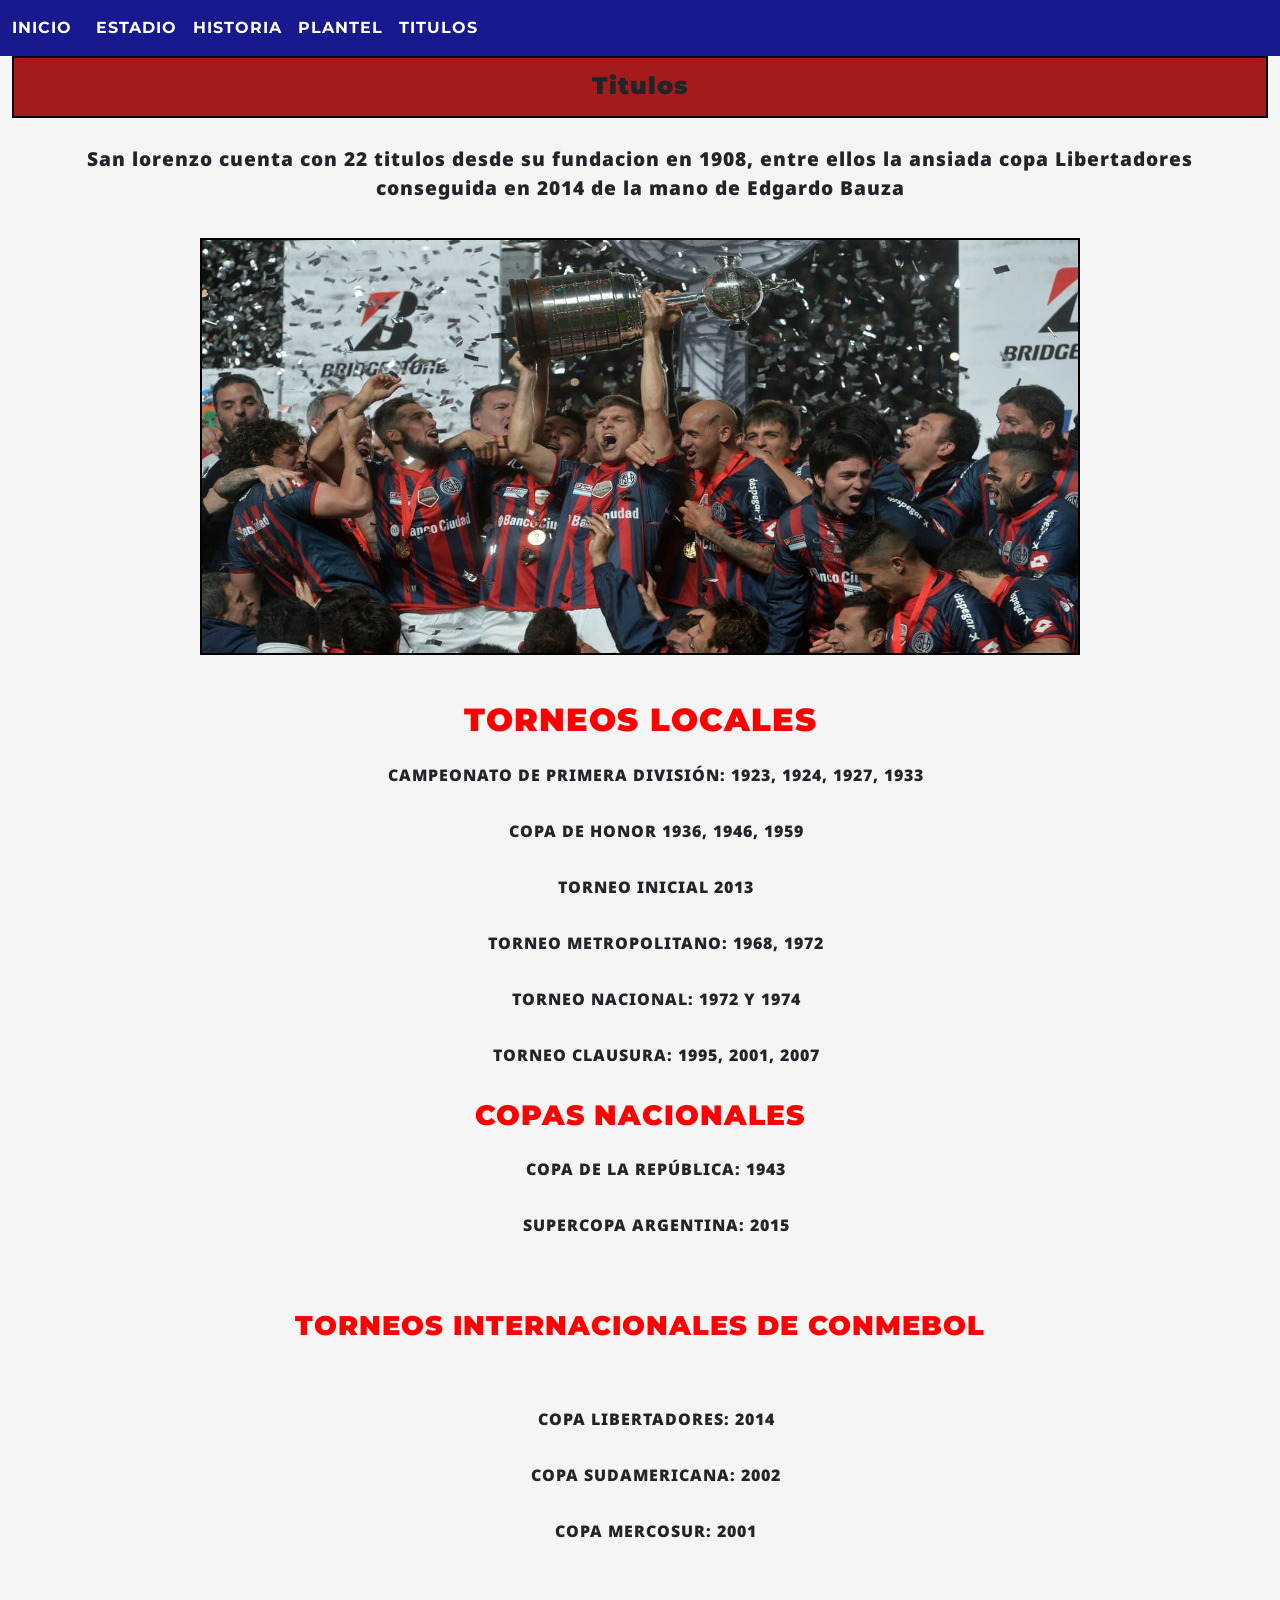
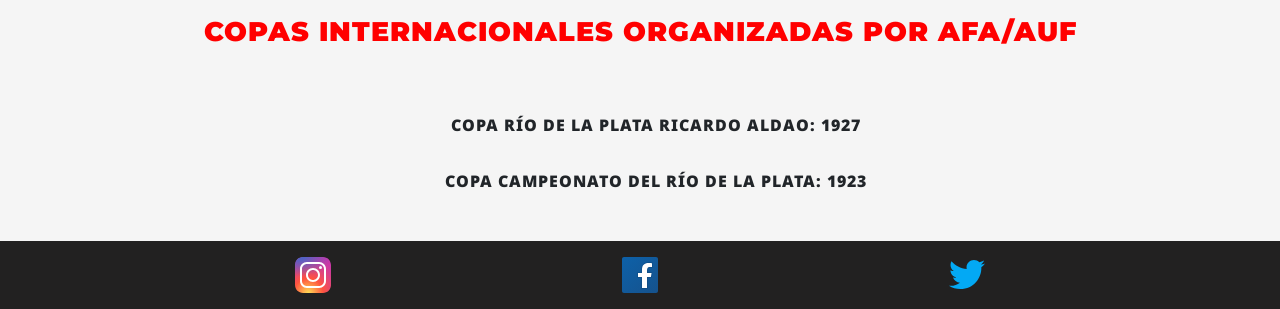
<file: section/titulos.html>
<!DOCTYPE html>
<html lang="en">
<head>
    <meta charset="UTF-8">
    <meta http-equiv="X-UA-Compatible" content="IE=edge">
    <meta name="viewport" content="width=device-width, initial-scale=1.0">
    <meta name="keywords" content="san lorenzo, futbol, titulos, libertadores, lpf">
    <meta name="description" content="San lorenzo cuenta con 22 titulos desde que se fundo entre ellas la tan ansiada copa libertadores obtenida en el 2014 de la mano del paton bauza">
    <link href="https://cdn.jsdelivr.net/npm/bootstrap@5.0.2/dist/css/bootstrap.min.css" rel="stylesheet" integrity="sha384-EVSTQN3/azprG1Anm3QDgpJLIm9Nao0Yz1ztcQTwFspd3yD65VohhpuuCOmLASjC" crossorigin="anonymous">
    <link rel="stylesheet" href="../css/estilos.css">
    <link rel="shortcut icon" href="../img/pelota.ico" type="image/x-icon">
    <title>Titulos</title>
</head>
<body>
        <header>
            <nav class="navbar navbar-expand-lg navbar-dark color-nav">
                <div class="container-fluid">
                    <a class="navbar-brand text-white" href="../index.html">INICIO</a>
                    <button class="navbar-toggler" type="button" data-bs-toggle="collapse" data-bs-target="#navbarNav"
                        aria-controls="navbarNav" aria-expanded="false" aria-label="Toggle navigation">
                        <span class="navbar-toggler-icon"></span>
                    </button>
                    <div class="collapse navbar-collapse" id="navbarNav">
                        <ul class="navbar-nav">
                            <li class="nav-item">
                                <a class="nav-link text-white" aria-current="page" href="estadio.html">ESTADIO</a>
                            </li>
                            <li class="nav-item">
                                <a class="nav-link text-white" href="historia.html">HISTORIA</a>
                            </li>
                            <li class="nav-item">
                                <a class="nav-link text-white" href="plantel.html">PLANTEL</a>
                            </li>
                            <li class="nav-item">
                                <a class="nav-link text-white" href="titulos.html" tabindex="-1" aria-disabled="true">TITULOS</a>
                            </li>
                        </ul>
                    </div>
            </nav>
        </header>

        <main class="container-fluid copas">
            <h1>Titulos</h1>
                <div class="row">
                    <div col-12 col-lg-7 col-xl-12>
                        <p>San lorenzo cuenta con 22 titulos desde su fundacion en 1908, entre ellos la ansiada copa Libertadores conseguida en 2014 de la mano de Edgardo Bauza</p>
                    </div>
                    <div col-12 col-lg-7 col-xl-12>
                        <img src="../img/libertadores.jpg" alt="plantel alzando la copa libertadores 2014">
                    </div>
            </div>
        </main>

        <Section class="container-fluid campeonatos">
            <div class="row">
                <div col-12 col-lg-12 col-xl-12>
                    <h2 class="locales">Torneos Locales</h2>
                        <ul>
                            <li>
                                Campeonato de Primera División: 1923, 1924, 1927, 1933
                            </li>
                            <li>
                                Copa de Honor 1936, 1946, 1959
                            </li>
                            <li>
                                Torneo Inicial 2013
                            </li>
                            <li>
                                Torneo Metropolitano: 1968, 1972
                            </li>
                            <li>
                                Torneo Nacional: 1972 y 1974
                            </li>
                            <li>
                                Torneo Clausura: 1995, 2001, 2007
                            </li>
                        </ul>
                </div>
                <div col-12 col-lg-12 col-xl-12>
                    <h3 class="nacionales">Copas Nacionales</h3>
                        <ul>
                            <li>
                                Copa de la República: 1943
                            </li>
                            <li>
                                Supercopa Argentina: 2015
                            </li>
                        </ul>
                </div>
                <div col-12 col-lg-12 col-xl-12>
                    <h4>Torneos Internacionales de Conmebol</h4>
                        <ul>
                            <li>
                                Copa Libertadores: 2014
                            </li>
                            <li>
                                Copa Sudamericana: 2002
                            </li>
                            <li>
                                Copa Mercosur: 2001
                            </li>
                        </ul>
                </div>
                <div col-12 col-lg-12 col-xl-12>
                    <h5>Copas Internacionales organizadas por AFA/AUF</h5>
                        <ul>
                            <li>
                                Copa Río de la Plata Ricardo Aldao: 1927
                            </li>
                            <li>
                                Copa Campeonato del Río de la Plata: 1923
                            </li>
                        </ul>
                </div>
            </div>
        </Section>

        <footer class="redes">
            <a href="https://www.instagram.com/" target="_blank"><img src="../img/instagram-logo.svg" alt="icono de instagram camara fotografica"></a>          
            <a href="https://www.facebook.com/" target="_blank"><img src="../img/facebook-logo.svg" alt="icono de facebook una f fondo color azul"></a>
            <a href="https://twitter.com/home?lang=es" target="_blank"><img src="../img/twitter-logo.svg" alt="icono de twitter"></a>
        </footer>
    </div>

<script src="https://cdn.jsdelivr.net/npm/bootstrap@5.0.2/dist/js/bootstrap.bundle.min.js" integrity="sha384-MrcW6ZMFYlzcLA8Nl+NtUVF0sA7MsXsP1UyJoMp4YLEuNSfAP+JcXn/tWtIaxVXM" crossorigin="anonymous"></script>

</body>
</html>
</file>
<file: css/estilos.css>
@import url("https://fonts.googleapis.com/css2?family=Montserrat:ital,wght@0,400;1,200&family=Noto+Sans:ital,wght@0,200;1,400&display=swap");
.escudo img {
  width: 50%;
  height: 50%;
}

* {
  margin: 0px;
  padding: 0px;
}

body {
  font-family: "Montserrat", sans-serif;
  min-height: 100vh;
  flex-direction: column;
  font-weight: bolder;
  background-color: whitesmoke;
  letter-spacing: 1px;
  display: flex;
  text-align: center;
}

.noticias h1 {
  font-size: 1.5em;
  background-color: rgb(165, 27, 27);
  font-weight: bolder;
  padding: 0.6em;
  border: 2px solid black;
}
.noticias h2 {
  font-size: 1.5em;
  padding: 0.6em;
  font-weight: bolder;
}
.noticias img {
  height: 80%;
  width: 90%;
  border: 5px solid black;
}
.noticias p {
  font-family: "Noto Sans", sans-serif;
  margin-left: 5px;
  margin-right: 5px;
}

.color-nav {
  background-color: rgb(24, 24, 143);
}

.nav-link {
  font-size: 1em;
}

.navbar-brand {
  font-size: 1em;
}

.viejo-gasometro {
  width: 100%;
}

.viejo-gasometro h1 {
  background-color: rgb(165, 27, 27);
  padding: 0.6em;
  font-weight: bolder;
  font-size: 1.5em;
  border: 2px solid black;
}

.foto-gasometro {
  height: 80%;
  width: 90%;
  border: 5px solid black;
}

.viejo-gasometro p {
  font-family: "Noto Sans", sans-serif;
}

.nuevo-gasometro h2 {
  font-size: 1.5em;
  background-color: rgb(165, 27, 27);
  font-weight: bolder;
  padding: 0.6em;
  border: 2px solid black;
}

.nuevo-gasometro img {
  height: 80%;
  width: 90%;
  border: 5px solid black;
}

.nuevo-gasometro p {
  margin-top: 0.6em;
  font-family: "Noto Sans", sans-serif;
}

.proyecto h3 {
  font-weight: bolder;
  font-size: 1.5em;
  background-color: rgb(165, 27, 27);
  padding: 0.6em;
  border: 2px solid black;
}

.proyecto img {
  height: 80%;
  width: 90%;
  border: 5px solid black;
}

.proyecto p {
  margin-top: 0.6em;
  font-family: "Noto Sans", sans-serif;
}

.escudo {
  background: rgb(2, 0, 36);
  background: linear-gradient(90deg, rgb(2, 0, 36) 0%, rgb(161, 8, 8) 50%, rgb(2, 0, 36) 100%);
}

.escudo img {
  margin-top: 0.6em;
  padding: 0.6em;
  height: 50%;
  width: 50%;
}

.redes {
  display: flex;
  flex-direction: row;
  justify-content: space-evenly;
  padding: 10px;
  background-color: rgb(34, 33, 33);
  margin-top: 0em;
}

@media (min-width: 480px) {
  .escudo {
    margin-bottom: -1em;
  }
  .foto-gasometro {
    margin-top: 1em;
  }
  .viejo-gasometro p {
    margin-top: -1.5em;
  }
  .nuevo-gasometro img {
    margin-top: 1em;
  }
  .nuevo-gasometro p {
    margin-top: -1.5em;
  }
  .proyecto img {
    margin-top: 1em;
  }
  .proyecto p {
    margin-top: -3em;
  }
  .escudo {
    border-top: 20px solid rgb(34, 33, 33);
    border-bottom: 20px solid rgb(34, 33, 33);
  }
  .redes {
    margin-top: 0em;
  }
}
@media (min-width: 768px) {
  .viejo-gasometro p {
    margin-top: 0em;
  }
  .nuevo-gasometro img {
    margin-top: 10em;
    height: 60%;
  }
  .nuevo-gasometro p {
    margin-top: 0em;
  }
  .proyecto p {
    margin-top: 0em;
  }
  .proyecto img {
    margin-top: 5em;
  }
}
@media (min-width: 1024px) {
  .navbar-brand:hover {
    color: rgb(196, 192, 192) !important;
  }
  .nav-link:hover {
    color: rgb(196, 192, 192) !important;
  }
  .foto-gasometro {
    margin-top: 2em;
  }
  .nuevo-gasometro p {
    margin-top: 0em;
  }
  .nuevo-gasometro img {
    margin-top: 10em;
    height: 60%;
  }
  .proyecto img {
    height: 60%;
    margin-top: 10em;
  }
  .proyecto p {
    margin-top: 0em;
  }
  .escudo img {
    height: 80%;
  }
}
@media (min-width: 1200px) {
  .viejo-gasometro p {
    margin-top: 5em;
  }
  .nuevo-gasometro img {
    margin-top: 6em;
  }
  .nuevo-gasometro p {
    padding: 3em;
  }
  .proyecto p {
    padding: 1em;
    margin-top: 10em;
  }
  .proyecto img {
    margin-top: 5em;
  }
}
.amistosos img {
  height: 80%;
  width: 90%;
  border: 5px solid black;
}

.amistosos h3 {
  padding: 0.6em;
  font-weight: bolder;
  font-size: 1.5em;
}

.amistosos p {
  font-family: "Noto Sans", sans-serif;
  margin-left: 5px;
  margin-right: 5px;
}

.escudo {
  background: rgb(2, 0, 36);
  background: linear-gradient(90deg, rgb(2, 0, 36) 0%, rgb(161, 8, 8) 50%, rgb(2, 0, 36) 100%);
}

.escudo img {
  margin-top: 0.6em;
  padding: 0.6em;
  height: 50%;
  width: 50%;
}

header {
  grid-area: header;
}

.navbar {
  grid-area: nav;
}

.noticias {
  grid-area: noticias;
}

.amistosos {
  grid-area: amistosos;
}

.escudo {
  grid-area: escudo;
}

footer {
  grid-area: footer;
}

@media (min-width: 480px) {
  .grilla-general {
    display: grid;
    grid-template-columns: 1fr 1fr;
    grid-template-areas: "header    header" "nav       nav" "noticias  noticias" "amistosos amistosos" "escudo    escudo" "footer    footer";
  }
  .noticias img {
    height: 50%;
    margin-top: 1em;
  }
  .amistosos img {
    height: 50%;
  }
  .amistosos {
    margin-top: 14em;
    padding: 1em;
  }
  .escudo img {
    margin-top: 6em;
    height: 70%;
  }
  .redes {
    margin-top: 0em;
  }
}
@media (min-width: 768px) {
  .grilla-general {
    grid-template-columns: 1fr 1fr 1fr;
    grid-template-areas: "header    header    header" "nav       nav       nav" "noticias  noticias  noticias" "amistosos amistosos amistosos" "escudo    escudo    escudo" "footer    footer    footer";
  }
  .noticias p {
    padding: 3em;
  }
  .amistosos {
    border-top: 3em solid rgb(34, 33, 33);
    padding: 3em;
  }
  .amistosos h3 {
    padding: 1em;
  }
  .amistosos p {
    padding: 1em;
  }
  .escudo {
    border-bottom: 0px;
  }
}
@media (min-width: 1024px) {
  .grilla-general {
    grid-template-columns: 1fr 1fr 1fr;
    grid-template-areas: "header    header    header" "nav       nav       nav" "noticias  noticias  noticias" "amistosos amistosos amistosos" "escudo    escudo    escudo" "footer    footer    footer";
  }
  .noticias img {
    width: 60%;
  }
  .amistosos img {
    width: 60%;
    height: 70%;
  }
  .escudo img {
    height: 80%;
  }
}
.plantel-profesional h1 {
  font-size: 1.5em;
  background-color: rgb(165, 27, 27);
  font-weight: bolder;
  padding: 0.6em;
  border: 2px solid black;
}

.fotos-plantel h2 {
  font-size: 1.7em;
  padding: 1.5em;
  font-weight: bolder;
  color: red;
}

.fotos-plantel h3, h4, h5 {
  font-size: 1.7em;
  padding: 1.5em;
  font-weight: bolder;
  color: red;
}

.fotos-plantel h6 {
  font-size: 1.7em;
  padding: 1.5em;
  font-weight: bolder;
  color: red;
  text-transform: uppercase;
}

.fotos-plantel img {
  height: 40%;
  width: 40%;
  padding: 0.5em;
}

.redes {
  display: flex;
  flex-direction: row;
  justify-content: space-evenly;
  padding: 10px;
  background-color: rgb(34, 33, 33);
}

@media (min-width: 480px) {
  .fotos-plantel img {
    height: 35%;
    width: 35%;
    padding: 0.5em;
  }
}
@media (min-width: 768px) {
  .fotos-plantel img {
    height: 30%;
    width: 30%;
    padding: 0.5em;
  }
}
@media (min-width: 1024px) {
  .fotos-plantel img {
    height: 25%;
    width: 25%;
    padding: 0.5em;
  }
}
.fundador h1 {
  font-size: 1.5em;
  background-color: rgb(165, 27, 27);
  font-weight: bolder;
  padding: 0.6em;
  border: 2px solid black;
}

.fundador p {
  padding: 1em;
  font-family: "Noto Sans", sans-serif;
}

.francisco h2 {
  font-size: 1.5em;
  background-color: rgb(165, 27, 27);
  font-weight: bolder;
  padding: 0.6em;
  border: 2px solid black;
}

.francisco img {
  width: 90%;
  height: 80%;
  border: 2px solid black;
}

.francisco p {
  margin-top: -0.8em;
  font-family: "Noto Sans", sans-serif;
}

@media (min-width: 480px) {
  .francisco h2 {
    margin-top: 1em;
  }
  .francisco p {
    margin-top: -2.7em;
  }
  .francisco img {
    margin-top: 1em;
  }
  .redes {
    margin-top: 1em;
  }
}
@media (min-width: 768px) {
  .francisco p {
    margin-top: -4em;
  }
}
@media (min-width: 1024px) {
  .fundador p {
    font-size: 1.2em;
  }
  .francisco p {
    margin-top: -6em;
    font-size: 1.2em;
  }
}
ul li {
  list-style-type: none;
}

.copas h1 {
  font-size: 1.5em;
  background-color: rgb(165, 27, 27);
  font-weight: bolder;
  padding: 0.6em;
  border: 2px solid black;
}

.copas p {
  padding: 1em;
  font-family: "Noto Sans", sans-serif;
  font-weight: bolder;
}

.copas img {
  width: 90%;
  height: 80%;
  border: 2px solid black;
}

.campeonatos, h2, h3, h4, h5 {
  text-transform: uppercase;
  font-weight: bolder;
}

.locales, .nacionales {
  color: red;
}

.campeonatos ul li {
  font-family: "Noto Sans", sans-serif;
  padding: 1em;
}

@media (min-width: 480px) {
  .copas img {
    height: 90%;
  }
}
@media (min-width: 768px) {
  .copas p {
    font-size: 1.2em;
  }
}
@media (min-width: 1024px) {
  .copas img {
    height: 90%;
    width: 70%;
  }
}/*# sourceMappingURL=estilos.css.map */
</file>
